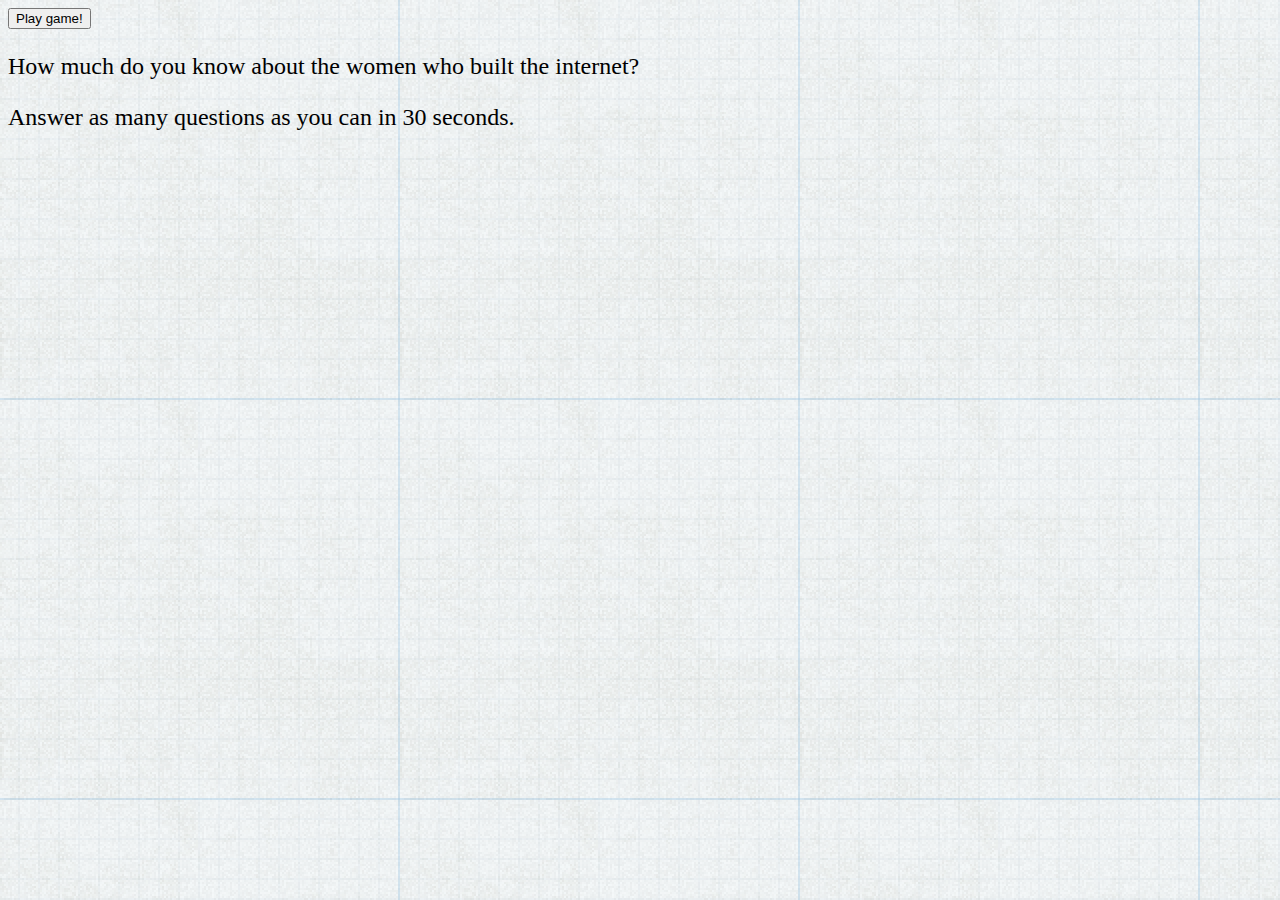
<file: indexGame.html>
<!DOCTYPE html>
<html lang="en">
<head>
  <meta charset="UTF-8">
  <title>Women Who Code Trivia Game</title>

  <link rel="stylesheet" href="https://stackpath.bootstrapcdn.com/bootstrap/4.1.1/css/bootstrap.min.css" integrity="sha384-WskhaSGFgHYWDcbwN70/dfYBj47jz9qbsMId/iRN3ewGhXQFZCSftd1LZCfmhktB" crossorigin="anonymous">
  <link rel="stylesheet" type="text/css" href="assets/css/style.css">
  <script type="text/javascript" src="https://cdnjs.cloudflare.com/ajax/libs/jquery/3.2.1/jquery.min.js"></script>
  <script type="text/javascript" src="assets/javascript/game.js"></script>
  <meta name="viewport" content="width=device-width, initial-scale=1.0">

<!--Please look at the js file called game.js. It's the one I restarted with my tutor
just a few hours before class started and which I WILL finish. Since I now have the page
changing dynamically, I will incorporate the index.html into this page so it actually 
looks like something. And add a timer (which I know was the whole point), and y'know, scores and stuff.-->

</head>

<body background="assets/images/old_mathematics_@2X.png">
    <div class = "container">
            <div class = "col-lg-8" id = "quiz-body">
                <button id = "start-button">Play game!</button>

                <p class = "instructions">How much do you know about the women who built the internet?</p>
                <p class = "instructions">Answer as many questions as you can in 30 seconds.</p>
                
            </div>
            <div class = "col-lg-2"></div>
                    
                       
                       
<!--Figure out how to change HTML to show questions on click (Javascript onclick function (W3Schools link)-->
<!--Create a second HTML page and use assign() in JS to basically relocate to the new HTML page?-->

<!--Time Remaining area-->

<!--Each question is a row with a row beneath divided into columns for each answer-->
<!--Figure out how (with Bootstrap?) to create responsive answer click circles-->

<!--DONE button goes to Scores page-->

<!--On timesUp, change screen again to show scores: Correct, Incorrect, Unanswered-->

<!--IF TIME: Try to create Reload button so player doesn't have to click the toolbar.-->
                        
                        </div>
                    </div>
                    <div class= "col-lg-3"></div>
                </div>
            <div class = "col-lg-2"></div>
</file>
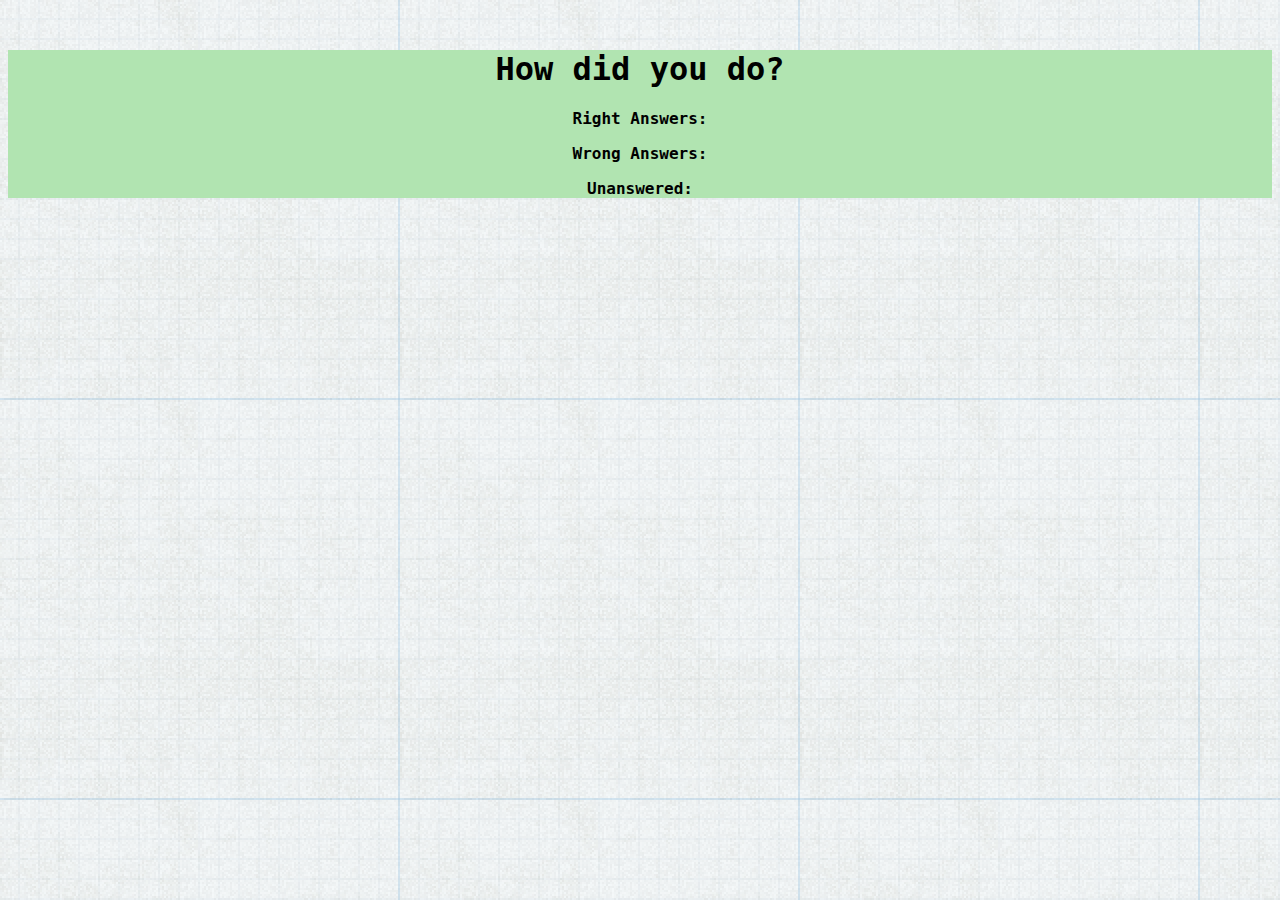
<file: indexScores.html>
<!DOCTYPE html>
<html lang="en">
<head>
  <meta charset="UTF-8">
  <title>Women Who Code Trivia Game</title>

  <link rel="stylesheet" href="https://stackpath.bootstrapcdn.com/bootstrap/4.1.1/css/bootstrap.min.css" integrity="sha384-WskhaSGFgHYWDcbwN70/dfYBj47jz9qbsMId/iRN3ewGhXQFZCSftd1LZCfmhktB" crossorigin="anonymous">
  <link rel="stylesheet" type="text/css" href="assets/css/style.css">
  <script type="text/javascript" src="https://cdnjs.cloudflare.com/ajax/libs/jquery/3.2.1/jquery.min.js"></script>
  <script type="text/javascript" src="assets/javascript/appDraftTwo.js"></script>
  <meta name="viewport" content="width=device-width, initial-scale=1.0">



</head>

<body background="assets/images/old_mathematics_@2X.png">
    <div class = "container">
        <div class = "row">
            <div class = "col-lg-3"></div>
            <div class = "col-lg-6" id = "resultsBox">
                <h1><strong>How did you do?</strong></h1>
                <p class = "results" id = "right-answers">Right Answers: </p>
                <p class = "results" id = "wrong-answers">Wrong Answers: </p>
                <p class = "results" id = "un-answered">Unanswered: </p>
            </div>
            <div class = "col-lg-3"></div>
        </div>
</file>
<file: assets/css/style.css>
#greenBox {
    background-color: rgb(177, 228, 177);
    margin-top: 30px;
    text-align: center;
    font-family: 'IBM Plex Mono', monospace;
}

#title {
    text-align: center;
}

.instructions {
    font-size: 24px;
}

#startBtn {
    align-self: center;
}

#introPic {
  margin-top: 20px;
  border-style: solid;
  border-width: 10px;
  border-color:	#5bc0de;
}



#quizBody {
    background-color: rgb(177, 228, 177);
    margin-top: 30px;
    text-align: left;
    font-family: 'IBM Plex Mono', monospace;
}

#questionContainer {
    background-color: rgb(177, 228, 177);
    margin-top: 30px;
    text-align: left;
    font-family: 'IBM Plex Mono', monospace;
}

}
.questionForm {
    text-align: left;
    margin-left: 20px;
    margin-bottom: 20px;
    margin-top: 20px;

}

.radioButtons {
    float: left;
}

#resultsBox {
    background-color: rgb(177, 228, 177);
    margin-top: 30px;
    text-align: center;
    font-family: 'IBM Plex Mono', monospace;
    font-weight: bold;
    margin-top: 50px;
}
</file>
